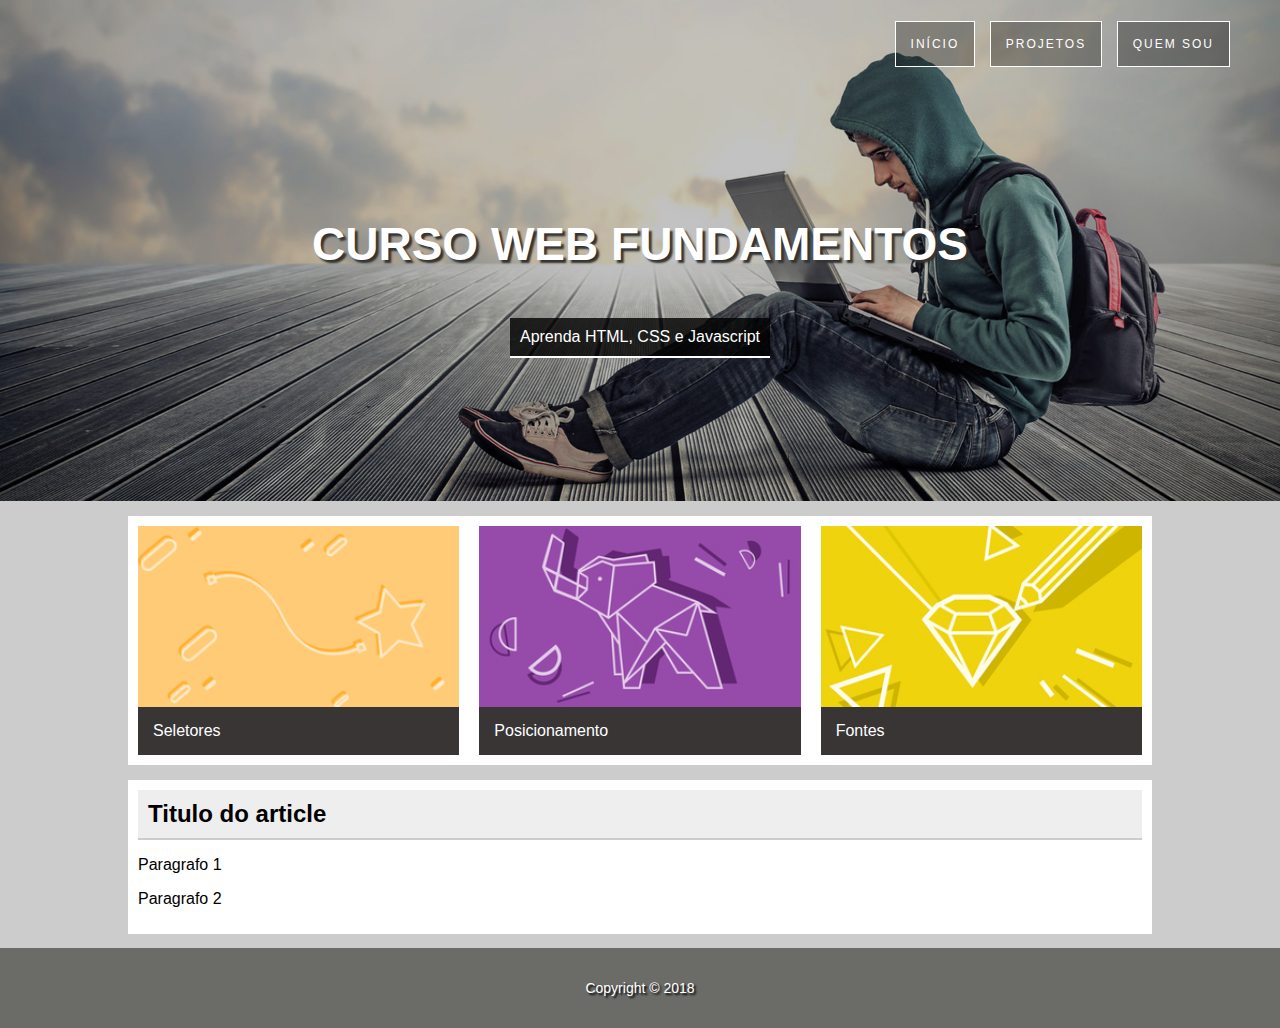
<file: Projeto-1/index.html>
<!doctype html>
<!-- doctype informa ao agente de usuario a versão do html que deve ser renderizada-->
<html lang="pt-br">
    <head>
        <title> pagina de exemplo estrutura basica </title>
        <meta charset="utf-8">
        <meta name="author" content="Daniel">
        <meta name="description" content="descrição bacanuda">
        <meta name="keywords" content="html5, tecnologia">
        
        <link rel="stylesheet" href="styles.css">
    </head>
    <body>
        
        <div id="principal">
            <header class="hero">
                <nav>
                    <ul>
                        <li><a href="index.html">Início</a></li>
                        <li><a href="#">Projetos</a></li>
                        <li><a href="#">Quem Sou</a></li>
                    </ul>
                </nav>
                <div class="hero-content">
                    <h1>Curso Web Fundamentos</h1>
                    <p>Aprenda HTML, CSS e Javascript</p>
                </div>
            </header>
            
            <main>
                
                <section class="content-section">
                    <div class="card card-1">
                        <img src="imagens/card_01.png" alt="">
                        <p>Seletores</p>
                    </div>
                    
                    <div class="card card-2">
                        <img src="imagens/card_02.jpg" alt="">
                        <p>Posicionamento</p>
                    </div>
                    
                    <div class="card card-3">
                        <img src="imagens/card_03.jpg" alt="">
                        <p>Fontes</p>
                    </div>
                </section>
                
                <section class="content-section">
                    <article>
                        <header class="content-header"><h2>Titulo do article</h2></header>
                        <p>Paragrafo 1</p>
                        <p>Paragrafo 2</p>
                    </article>
                </section>
                
            </main>
            
            <footer class="rodape">
                
                <p>Copyright &copy; 2018</p>
                
            </footer>
        </div>
        
    </body>
</html>
</file>
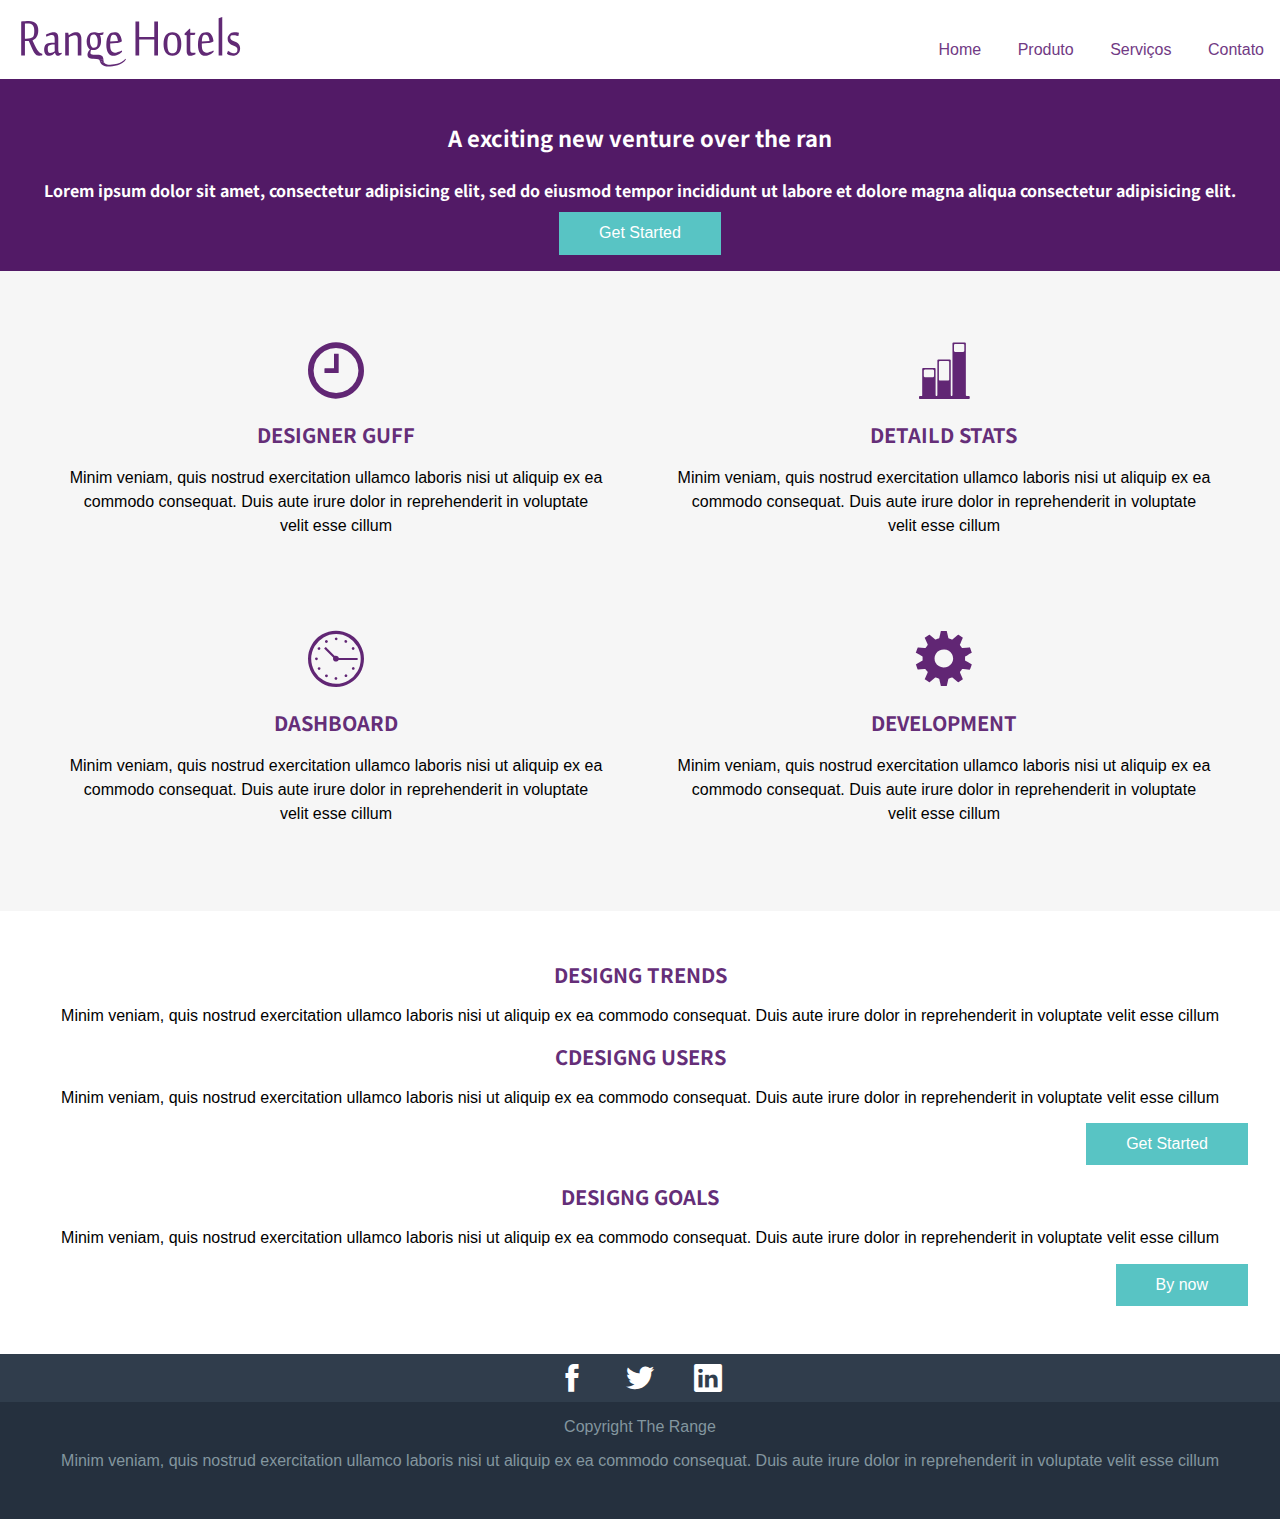
<file: Projeto_AngelsHotels-3/index.html>
<!DOCTYPE html>
<html lang="en">
<head>
    <meta charset="UTF-8">
    <meta name="viewport" content="width=device-width, initial-scale=1.0">
    <meta http-equiv="X-UA-Compatible" content="ie=edge">
    <link href="./icofont/icofont.css" rel="stylesheet">
    <link href="./normalize.css" rel="stylesheet">
    <link href="./styles.css" rel="stylesheet">
    <link rel="preconnect" href="https://fonts.gstatic.com">
    <link rel="preconnect" href="https://fonts.gstatic.com">
    <link href="https://fonts.googleapis.com/css2?family=Noto+Sans+JP:wght@300;400;500;700;900&display=swap" 
        rel="stylesheet">

    <title>Responsivo</title>

</head>
<body>

    <header class="top-header clearfix">
        <img src="./images/logo_mob.svg" alt="logotipo range hotels" class="top-header-logo">

        <nav class="top-nav">
            <ul>
                <li> <a href="#">Home</a></li>
                <li> <a href="#">Produto</a></li>
                <li> <a href="#">Serviços</a></li>
                <li> <a href="#">Contato</a></li>
            </ul>
        </nav>

    </header>

    <section class="content">
        <h1 class="content-title">A exciting new venture over the ran</h1>
        <h2 class="content-subtitle"> Lorem ipsum dolor sit amet, consectetur adipisicing elit, sed do eiusmod 
            tempor incididunt ut labore et dolore magna aliqua consectetur adipisicing elit.
        </h2>
        <a href="#" class="button">Get Started</a>
    </section>

    <section class="middle-content row">
        <article class="col-14">
            <span class="icofont-clock-time"></span>
            <h3 class ="middle-content-title">Designer Guff</h3>
            <p>Minim veniam, quis nostrud exercitation ullamco laboris nisi ut aliquip ex 
                ea commodo consequat. Duis aute irure dolor in reprehenderit in 
                voluptate velit esse cillum </p>
        </article>

        <article class="col-14">
            <span class="icofont-bars"></span>
            <h3 class ="middle-content-title"> Detaild Stats</h3>
            <p>Minim veniam, quis nostrud exercitation ullamco laboris nisi ut aliquip ex 
                ea commodo consequat. Duis aute irure dolor in reprehenderit in 
                voluptate velit esse cillum </p>
        </article>

    
        <article class="col-14">
            <span class="icofont-wall-clock"></span> 
            <h3 class ="middle-content-title">Dashboard</h3>
            <p>Minim veniam, quis nostrud exercitation ullamco laboris nisi ut aliquip ex 
                ea commodo consequat. Duis aute irure dolor in reprehenderit in 
                voluptate velit esse cillum </p>
        </article>

        <article class="col-14">
            <span class="icofont-gear"></span>
            <h3 class ="middle-content-title">Development</h3>
            <p>Minim veniam, quis nostrud exercitation ullamco laboris nisi ut aliquip ex 
                ea commodo consequat. Duis aute irure dolor in reprehenderit in 
               voluptate velit esse cillum </p>
        </article>
    </section>

    <section class="main-content">

            <article class= "main-conten-article">
                    <h3 class ="middle-content-title">Designg Trends </h3>
                    <p>Minim veniam, quis nostrud exercitation ullamco laboris nisi ut aliquip ex 
                        ea commodo consequat. Duis aute irure dolor in reprehenderit in 
                       voluptate velit esse cillum </p>
                </article>

                <article class= "main-conten-article clearfix">
                        <h3 class ="middle-content-title"> cDesigng Users </h3>
                        <p>Minim veniam, quis nostrud exercitation ullamco laboris nisi ut aliquip ex 
                            ea commodo consequat. Duis aute irure dolor in reprehenderit in 
                           voluptate velit esse cillum </p>
                        <a href="#" class="button"> Get Started</a>   
                </article>  

                <article class= "main-conten-article clearfix">
                        <h3 class ="middle-content-title"> Designg Goals </h3>
                        <p>Minim veniam, quis nostrud exercitation ullamco laboris nisi ut aliquip ex 
                            ea commodo consequat. Duis aute irure dolor in reprehenderit in 
                           voluptate velit esse cillum </p>
                        <a href="#" class="button"> By now</a>   
                </article>    
    </section>
     
    <footer class="footer">
        <ul class="footer-menu">
            <li><a href="https://www.facebook.com/lucasfilipe.ramos.10" class="icofont-facebook"><span class="hidden"></span></a></li>
            <li><a href="https://twitter.com/lucasfiliperam1"class="icofont-twitter"><span class="hidden"></span></a></li>
            <li><a href="https://www.linkedin.com/in/lucas-ramos-1b61b81bb/" class="icofont-linkedin"><span class="hidden"></span></a></li>
            
        </ul>
        
        <p>Copyright The Range</p>
        <p>Minim veniam, quis nostrud exercitation ullamco laboris nisi ut aliquip ex ea 
            commodo consequat. Duis aute irure dolor in reprehenderit in 
            voluptate velit esse cillum</p>
    </footer>
    
</body>
</html>
</file>
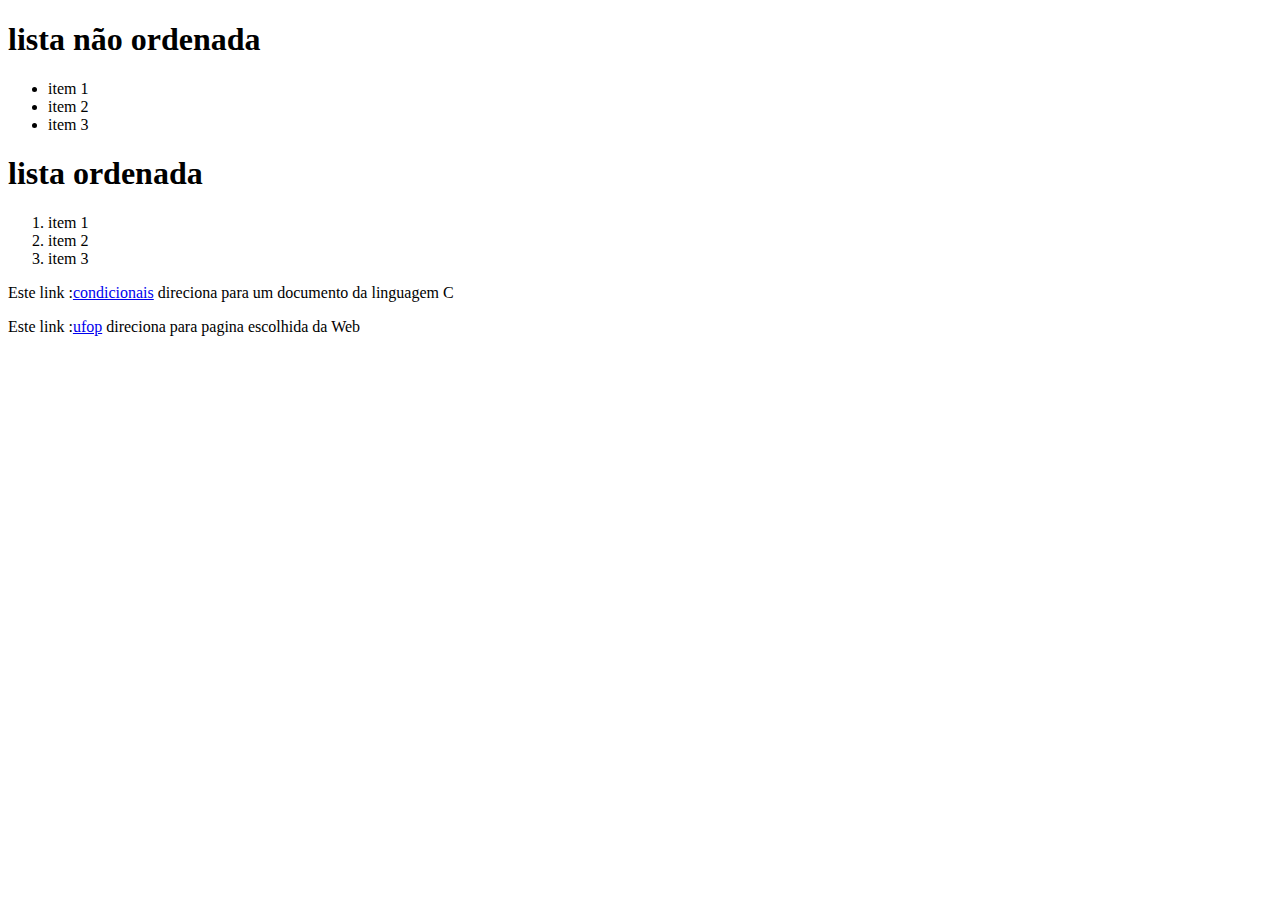
<file: 01.html>
<!DOCTYPE html>
<html>
<head>
	<title></title>
</head>
<body>
	<h1>lista não ordenada</h1>
	<ul>
		<li>item 1</li>
		<li>item 2</li>
		<li>item 3</li>

	</ul>
	<h1>lista ordenada</h1>
	<ol>
		<li>item 1</li>
		<li>item 2</li>
		<li>item 3</li>
	</ol>
	<p>Este link :<a href="https://www.duolingo.com/learn">condicionais</a> direciona para um documento da linguagem C</p>
	<p>Este link :<a href= "https://www.duolingo.com/learn" target="_blank">ufop</a> direciona para pagina escolhida da Web</p>
	
</body>
</html>
</file>
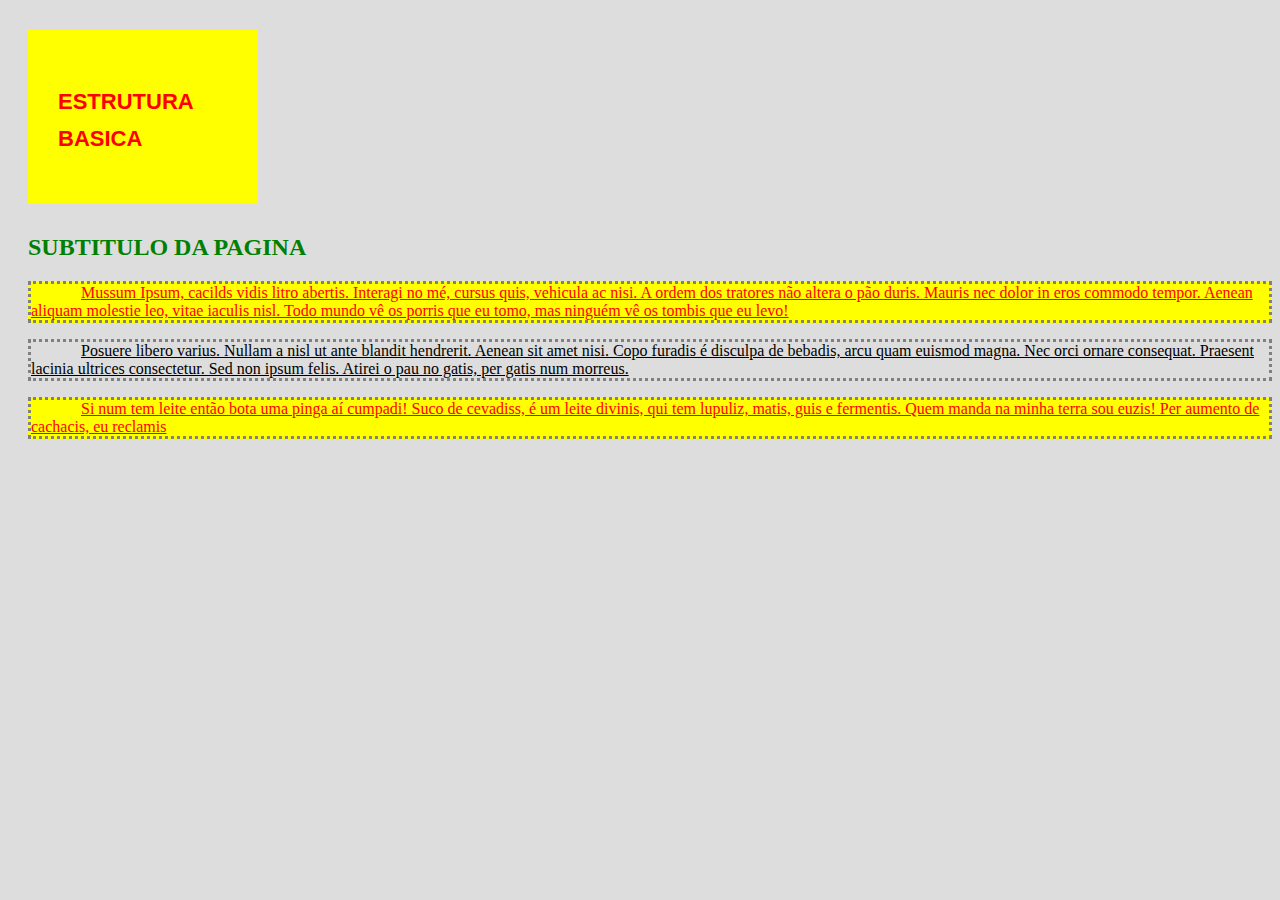
<file: 05_inicioCSS.html>
<!DOCTYPE html>
<html lang="pt-br">
<head>
	<title>pagina de exemplo estrura basica</title>
	<meta charset="utf-8"> <!--informa o tipo de caractere-->
	<meta name="author" content="Lucas">
	<meta name="description" content="lista de documentos">
	<meta name="keywords" content="html5, tecnologia">
	<style type="text/css">
		h1{
			font-family: helvetica, sans-serif;
			font size: 30px;
			font-style: normal;
			font-variant: small-caps;
			color: red; 
			background-color: yellow;
			margin-left: 20px;
			margin-top: 30px;
			margin-bottom: 30px;
			padding-left:30px;
			padding-bottom: 50px;
			padding-top: 50px;
			padding-right: 20px;
			width: 180px;
			
		}
		p{
			font-variant: normal;
			text-align: left;
			text-decoration: underline;
			text-indent: 50px;
			text-transform:  none;
			margin-left: 20px;
			border-style: dotted;
			border width: 5px;
			border-color: gray;
		}
		h2{
			text-transform: uppercase;
			font font-family: arial;
			color: green;
			margin-left: 20px;

		}
		body{
			background-color: #ddd; 
		}
		.destaque{
			color: red;
			background-color: yellow; 
		}

	</style>
</head>
<body>
	<h1>estrutura basica</h1>
	<h2>subtitulo da pagina</h2>
	<p class="destaque">Mussum Ipsum, cacilds vidis litro abertis. Interagi no mé, cursus quis, vehicula ac nisi. A ordem dos tratores não altera o pão duris. Mauris nec dolor in eros commodo tempor. Aenean aliquam molestie leo, vitae iaculis nisl. Todo mundo vê os porris que eu tomo, mas ninguém vê os tombis que eu levo!</p>

	<p>Posuere libero varius. Nullam a nisl ut ante blandit hendrerit. Aenean sit amet nisi. Copo furadis é disculpa de bebadis, arcu quam euismod magna. Nec orci ornare consequat. Praesent lacinia ultrices consectetur. Sed non ipsum felis. Atirei o pau no gatis, per gatis num morreus.</p>

	<p class="destaque">Si num tem leite então bota uma pinga aí cumpadi! Suco de cevadiss, é um leite divinis, qui tem lupuliz, matis, guis e fermentis. Quem manda na minha terra sou euzis! Per aumento de cachacis, eu reclamis</p>

</body>
</html>
</file>
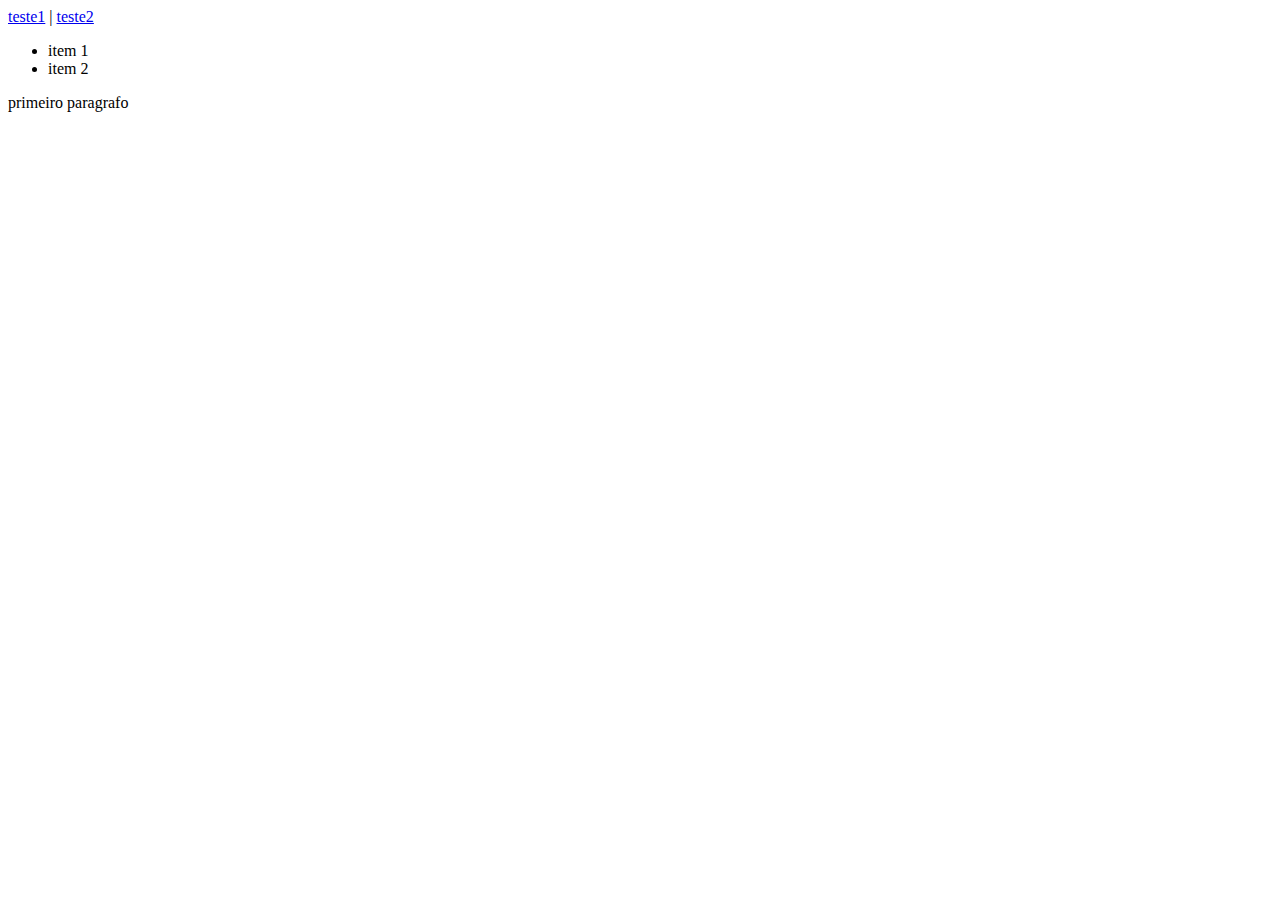
<file: 06_links_CSS.html>
<!DOCTYPE html>
<html lang="pt-br">
<head>
	<title>pagina de exemplo estrura basica</title>
	<meta charset="utf-8"> <!--informa o tipo de caractere-->
	<meta name="author" content="Lucas">
	<meta name="description" content="lista de documentos">
	<meta name="keywords" content="html5, tecnologia">
	<style>
		a:hover{
			color: red;
		}
		a:visited{
			color: black;
			width: 250px;
			margin: auto;

		}
		
	</style>
<body>
	<a href="https://github.com/">teste1</a> |
	<a href="https://github.com/">teste2</a>

	<ul>
		<li>item 1</li>
		<li>item 2</li>

	</ul>
	<p>primeiro paragrafo</p>
</body>
</html>
</file>
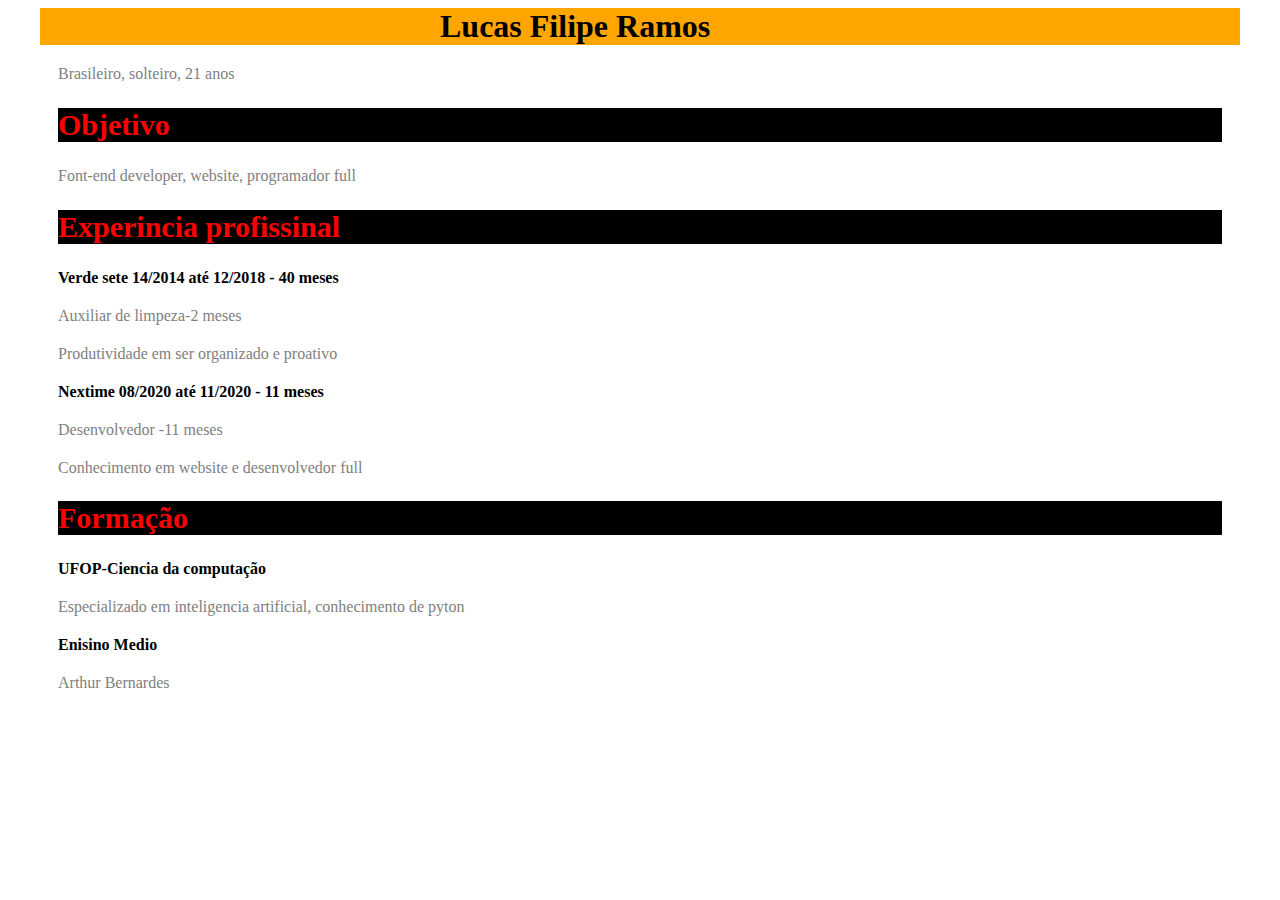
<file: 07_curriculo.html>
<!DOCTYPE html>
<html lang="pt-br">
<head>
	<title>curriculo</title>
	<meta charset="utf-8"> <!--informa o tipo de caractere-->
	<meta name="author" content="Lucas">
	<meta name="description" content="lista de documentos">
	<meta name="keywords" content="html5, tecnologia">
	<style>

	h1{
		width: 800px;
		margin: auto;
		background-color: orange;		
		padding-left:400px;
	}	

	.paragrafos{	
		margin-top: 20px;
		margin-left: 50px;
		margin-bottom: 20px;
		font-family: cursive;
		color: gray;
	
	}
	.subtitulos{
		margin-left: 50px;
		color: red;
		background-color: black;
		margin-right: 50px;
		font-size: 30px;

	}
	.paragrafos2{	
		margin-top: 20px;
		margin-left: 50px;
		margin-bottom: 20px;

	</style>
</head>
	<body>
	<h1>Lucas Filipe Ramos</h1>
	<p class="paragrafos">Brasileiro, solteiro, 21 anos</p>
	<h2 class="subtitulos">Objetivo</h2>
	<p class="paragrafos">Font-end developer, website, programador full</p>
	<h2 class="subtitulos" >Experincia profissinal</h2>
	<p class="paragrafos2"><strong>Verde sete 14/2014 até 12/2018 - 40 meses</strong></p>
	<p class="paragrafos">Auxiliar de limpeza-2 meses</p>
	<p class="paragrafos">Produtividade em ser organizado e proativo</p>
	<p class="paragrafos2"><strong>Nextime 08/2020 até 11/2020 - 11 meses</strong></p>
	<p class="paragrafos">Desenvolvedor -11 meses</p>
	<p class="paragrafos">Conhecimento em website e desenvolvedor full</p>
	<h2 class="subtitulos">Formação</h2>
	<p class="paragrafos2"><strong>UFOP-Ciencia da computação</strong></p>
	<p class="paragrafos">Especializado em  inteligencia artificial, conhecimento de pyton</p>
	<p class="paragrafos2"><strong>Enisino Medio</strong></p>
	<p class="paragrafos">Arthur Bernardes</p>

	</body>
</html>
</file>
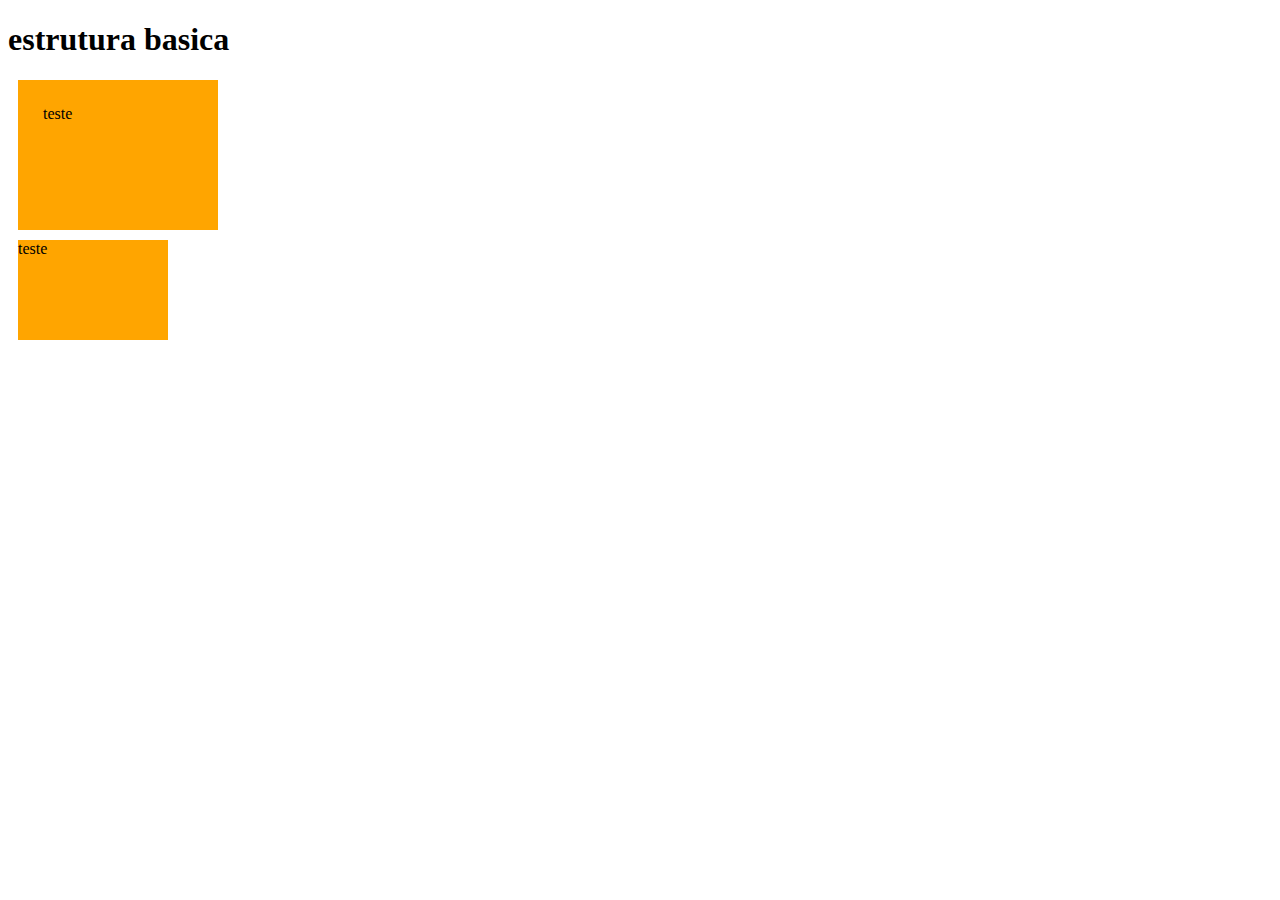
<file: 10_boxsizing.html>
<!DOCTYPE html>
<html lang="pt-br">
<head>
	<title>pagina de exemplo estrura basica</title>
	<meta charset="utf-8"> <!--informa o tipo de caractere-->
	<meta name="author" content="Lucas">
	<meta name="description" content="lista de documentos">
	<meta name="keywords" content="html5, tecnologia">
	<style>
		div{
			background: orange;
			width: 150px;
			height: 100px;
			margin: 10px;

		}
		#div1 {
			padding: 25px;
		}
	</style>
</head>
<body>
	<h1>estrutura basica</h1>
	<div id="div1">teste</div>
	<div id="div2">teste</div>

</body>
</html>
</file>
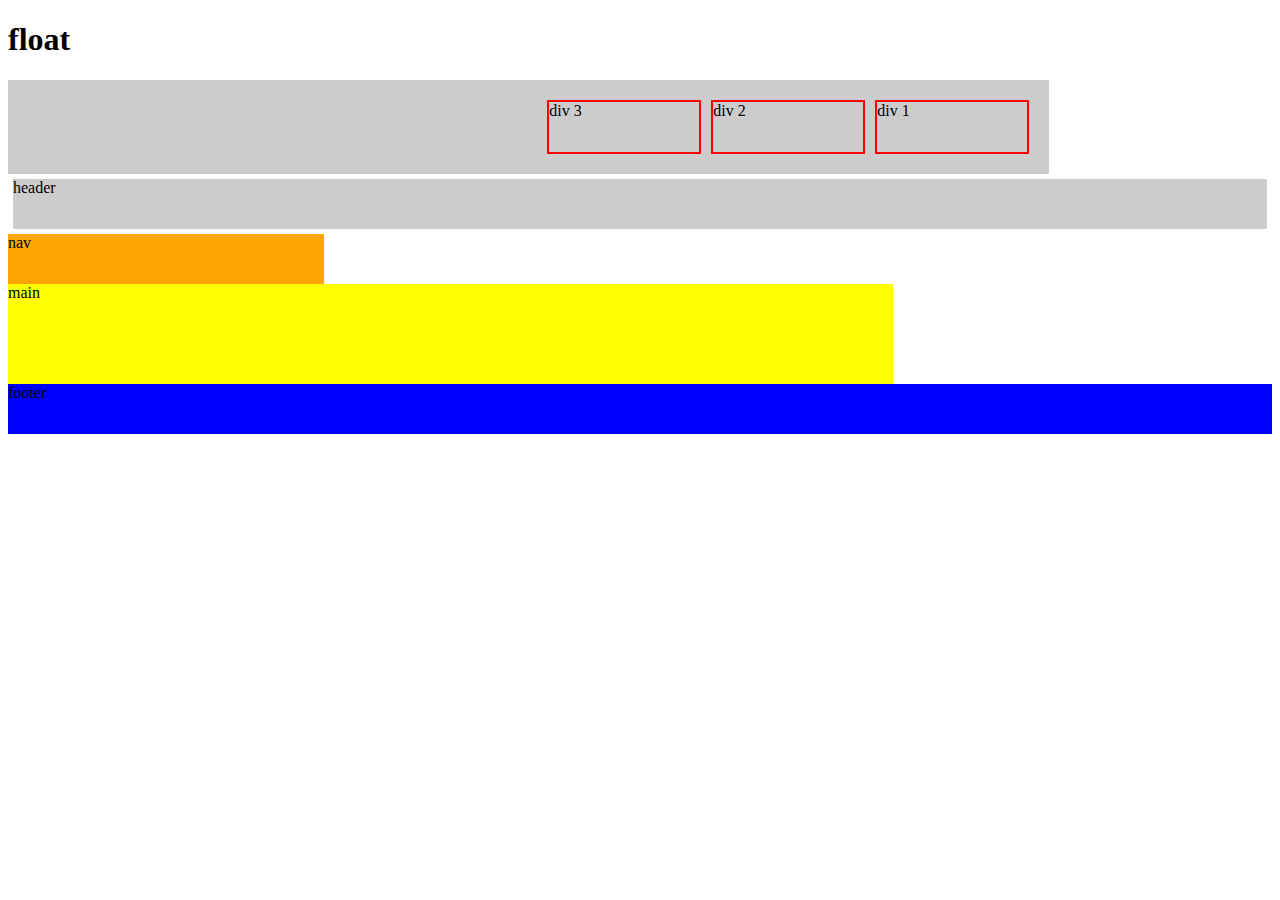
<file: 11_float.html>
<!DOCTYPE html>
<html lang="pt-br">
<head>
	<title>pagina de exemplo estrura basica</title>
	<meta charset="utf-8"> <!--informa o tipo de caractere-->
	<meta name="author" content="Lucas">
	<meta name="description" content="lista de documentos">
	<meta name="keywords" content="html5, tecnologia">
	<style type="text/css">
		#container{
			width: 80%;
			padding: 15px;
			background: #ccc;
			overflow: auto;
		}
		#container div{
			width: 150px;
			height: 50px;
			border: 2px solid red;
			margin: 5px;
		}
		
		#div1{
			float: right;
		}

		#div2{
			float: right;
		}

		#div3{
			float: right;
		}

		header{
			background: #ccc;
			height: 50px;
			margin: 5px;
		}

		nav{
			width: 25%;
			height: 50px;
			background: orange;
		}

		main{
			width: 70%;
			height: 100px;
			background: yellow;
		}

		footer{
			height: 50px;
			background: blue;
		}

	</style>
</head>
<body>
	<h1>float</h1>
	<div id="container">
		<div id="div1">div 1</div>	
		<div id="div2">div 2</div>
		<div id="div3">div 3</div>
	</div>
	<header>header</header>
	<nav>nav</nav>
	<main>main</main>
	<footer>footer</footer>
		
</body>
</html>
</file>
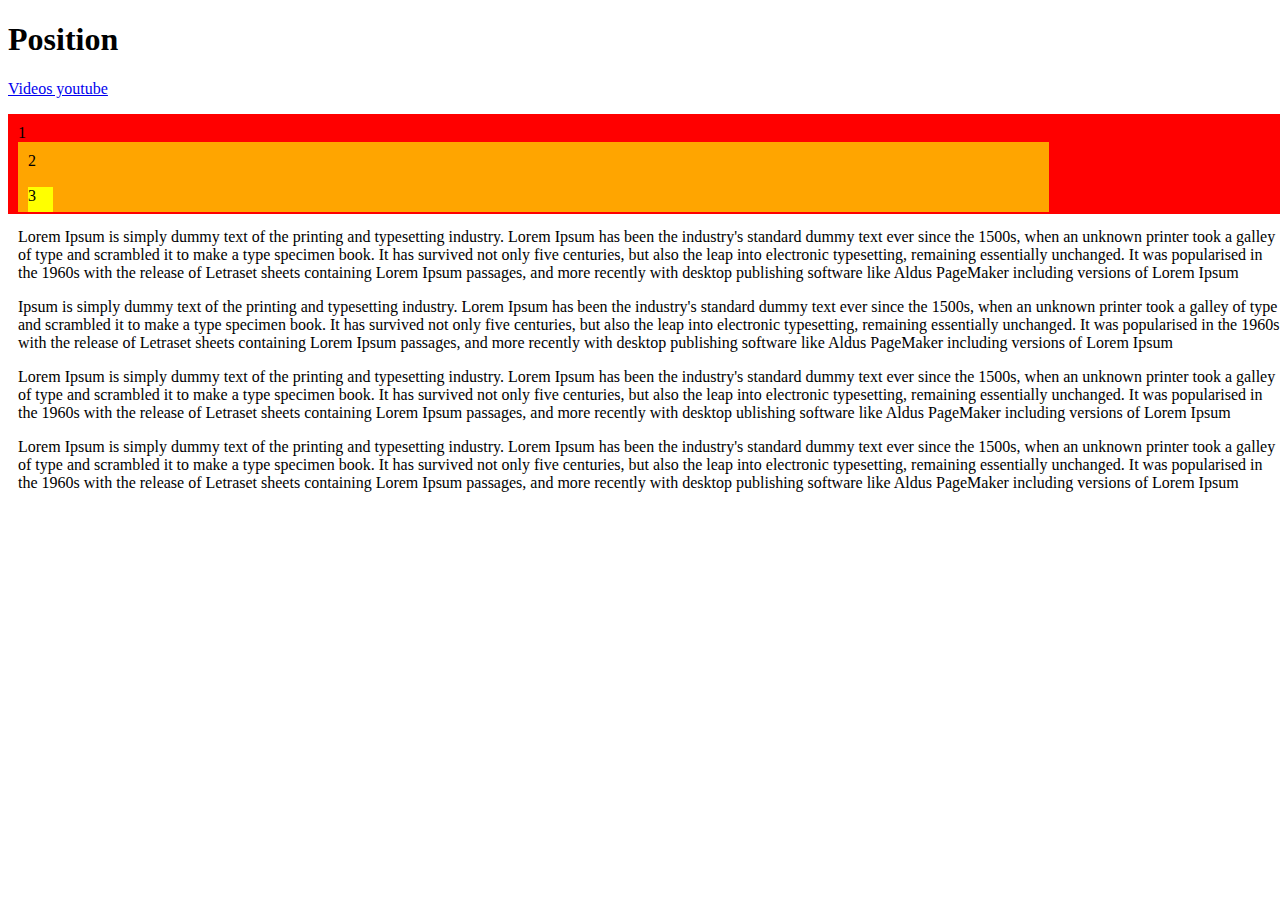
<file: 12_position.html>
<!DOCTYPE html>
<html lang="en">
<head>
    <meta charset="UTF-8">
    <meta name="viewport" content="width=device-width, initial-scale=1.0">
    <meta http-equiv="X-UA-Compatible" content="ie=edge">
    <title>Document</title>
</head>

    <style>
        #um{
            background: red;
            padding: 10px;
            width: 100%;
            height: 80px;

        }

        #dois{
            background: orange;
            padding: 10px;
            width: 80%;
            height: 50px;
            position: relative;
        }

        #tres{
            background: yellow;
            width: 25px;
            height: 25px;
            position: absolute;
            bottom: 0;
        }
    </style>

<body>
    <h1>Position</h1>
    <p><a href="https://www.youtube.com/">Videos youtube</a></p>

    <div id="container">
        <div id="um">1
            <div id="dois">2
                <div id="tres">3</div>
    </div>

    <p>Lorem Ipsum is simply dummy text of the printing and typesetting industry. Lorem Ipsum 
        has been the industry's standard dummy text ever since the 1500s, when an unknown
         printer took a galley of type and scrambled it to make a type specimen book. 
         It has survived not only five centuries, but also the leap into electronic typesetting,
          remaining essentially unchanged. It was popularised in the 1960s with the release
           of Letraset sheets containing Lorem Ipsum passages, and more recently with desktop 
           publishing software like Aldus PageMaker including versions of Lorem Ipsum</p>
    
    <p> Ipsum is simply dummy text of the printing and typesetting industry. Lorem Ipsum 
        has been the industry's standard dummy text ever since the 1500s, when an unknown
        printer took a galley of type and scrambled it to make a type specimen book. 
        It has survived not only five centuries, but also the leap into electronic typesetting,
        remaining essentially unchanged. It was popularised in the 1960s with the release
        of Letraset sheets containing Lorem Ipsum passages, and more recently with desktop 
          publishing software like Aldus PageMaker including versions of Lorem Ipsum</p>
     
    <p>Lorem Ipsum is simply dummy text of the printing and typesetting industry. Lorem Ipsum                    
         has been the industry's standard dummy text ever since the 1500s, when an unknown
         printer took a galley of type and scrambled it to make a type specimen book. 
         It has survived not only five centuries, but also the leap into electronic typesetting,
      remaining essentially unchanged. It was popularised in the 1960s with the release
        of Letraset sheets containing Lorem Ipsum passages, and more recently with desktop 
        ublishing software like Aldus PageMaker including versions of Lorem Ipsum</p>

       <p>Lorem Ipsum is simply dummy text of the printing and typesetting industry. Lorem Ipsum 
        has been the industry's standard dummy text ever since the 1500s, when an unknown          printer took a galley of type and scrambled it to make a type specimen book. 
        It has survived not only five centuries, but also the leap into electronic typesetting,
        remaining essentially unchanged. It was popularised in the 1960s with the release
        of Letraset sheets containing Lorem Ipsum passages, and more recently with desktop 
         publishing software like Aldus PageMaker including versions of Lorem Ipsum</p>
</body>
</html>
</file>
<file: Projeto-1/styles.css>
body{
    font-family: arial, sans-serif;
    background: #ccc;
    margin: 0;
}

.hero{
    background-image: url(./imagens/bg-3.jpg);
    height: 500px;
    background-position: right center;
    background-size: cover;
    border-top: 1px solid transparent;
}

.hero-content{
    text-align: center;
    color: white;
    margin-top: 150px;
}

.hero-content h1{
    text-transform: uppercase;
    font-size: 46px;
    text-shadow: 3px 3px 2px #333;
}
.hero-content p{
    background-color: rgba(0,0,0, .8);
    display: inline-block;
    padding: 10px;
    border-bottom: 2px solid white;
}


.hero nav ul{
    text-align: right;
    margin: 20px 50px 0 0;
}

.hero nav li{
    display: inline-block;
    list-style: none;
    margin-left: 10px;
    border: 1px solid white;
}
.hero nav a{
    background: rgba(0,0,0, 0.3);
    display: block;
    padding: 15px;
    color: white;
    text-decoration: none;
    text-transform: uppercase;
    font-size: 12px;
    letter-spacing: 2px;
}
.hero nav a:hover{
    background: rgba(0,0,0, 0.5);
}


main{
    width: 80%;
    margin: auto;
}

.content-section{
    background-color: white;
    padding: 10px;
    margin-top: 15px;
    overflow: auto;
}

.card{
    width: 32%;
    float: left;
    box-sizing: border-box;
}
.card-1, .card-2{
    margin-right: 2%;
}
.card img {
   width: 100%; 
    display: block;
}
.card p{
    background-color: #393535;
    color: white;
    margin: 0;
    padding: 15px;
}

.content-header{
    border-bottom: solid 2px #ccc;
	padding: 10px;
	
	background: #eee;
}
.content-header h2{
    margin:0;
}

.rodape{
    height: 80px;
	color: white;
	font-size: 14px;
	text-align: center;
	text-shadow: 2px 2px 2px black;
	background: #6b6c68;
    line-height: 80px;
}
</file>
<file: Projeto_AngelsHotels-3/icofont/icofont.css>
/*! 
* @package IcoFont 
* @version 1.0.1 
* @author IcoFont https://icofont.com 
* @copyright Copyright (c) 2015 - 2021 IcoFont 
* @license - https://icofont.com/license/
*/

@font-face
{
 
  font-family: "IcoFont";
font-weight: normal;
font-style: "Regular";
src: url("./fonts/icofont.woff2") format("woff2"),
url("./fonts/icofont.woff") format("woff");
}

[class^="icofont-"], [class*=" icofont-"]
{
  font-family: 'IcoFont' !important;
  speak: none;
  font-style: normal;
  font-weight: normal;
  font-variant: normal;
  text-transform: none;
  white-space: nowrap;
  word-wrap: normal;
  direction: ltr;
  line-height: 1;
/* Better Font Rendering =========== */
  -webkit-font-feature-settings: "liga";
  -webkit-font-smoothing: antialiased;
}

.icofont-gear:before
{
  content: "\ef3a";
}

.icofont-clock-time:before
{
  content: "\eedc";
}

.icofont-bars:before
{
  content: "\eeaf";
}

.icofont-wall-clock:before
{
  content: "\f022";
}

.icofont-facebook:before
{
  content: "\ed37";
}

.icofont-twitter:before
{
  content: "\ed7a";
}

.icofont-linkedin:before
{
  content: "\ed4d";
}

.icofont-xs
{
  font-size: .5em;
}

.icofont-sm
{
  font-size: .75em;
}

.icofont-md
{
  font-size: 1.25em;
}

.icofont-lg
{
  font-size: 1.5em;
}

.icofont-1x
{
  font-size: 1em;
}

.icofont-2x
{
  font-size: 2em;
}

.icofont-3x
{
  font-size: 3em;
}

.icofont-4x
{
  font-size: 4em;
}

.icofont-5x
{
  font-size: 5em;
}

.icofont-6x
{
  font-size: 6em;
}

.icofont-7x
{
  font-size: 7em;
}

.icofont-8x
{
  font-size: 8em;
}

.icofont-9x
{
  font-size: 9em;
}

.icofont-10x
{
  font-size: 10em;
}

.icofont-fw
{
  text-align: center;
  width: 1.25em;
}

.icofont-ul
{
  list-style-type: none;
  padding-left: 0;
  margin-left: 0;
}

.icofont-ul > li
{
  position: relative;
  line-height: 2em;
}

.icofont-ul > li .icofont
{
  display: inline-block;
  vertical-align: middle;
}

.icofont-border
{
  border: solid 0.08em #f1f1f1;
  border-radius: .1em;
  padding: .2em .25em .15em;
}

.icofont-pull-left
{
  float: left;
}

.icofont-pull-right
{
  float: right;
}

.icofont.icofont-pull-left
{
  margin-right: .3em;
}

.icofont.icofont-pull-right
{
  margin-left: .3em;
}

.icofont-spin
{
  -webkit-animation: icofont-spin 2s infinite linear;
  animation: icofont-spin 2s infinite linear;
  display: inline-block;
}

.icofont-pulse
{
  -webkit-animation: icofont-spin 1s infinite steps(8);
  animation: icofont-spin 1s infinite steps(8);
  display: inline-block;
}

@-webkit-keyframes icofont-spin
{
  0%
  {
    -webkit-transform: rotate(0deg);
    transform: rotate(0deg);
  }

  100%
  {
    -webkit-transform: rotate(360deg);
    transform: rotate(360deg);
  }
}

@keyframes icofont-spin
{
  0%
  {
    -webkit-transform: rotate(0deg);
    transform: rotate(0deg);
  }

  100%
  {
    -webkit-transform: rotate(360deg);
    transform: rotate(360deg);
  }
}

.icofont-rotate-90
{
  -ms-filter: "progid:DXImageTransform.Microsoft.BasicImage(rotation=1)";
  -webkit-transform: rotate(90deg);
  transform: rotate(90deg);
}

.icofont-rotate-180
{
  -ms-filter: "progid:DXImageTransform.Microsoft.BasicImage(rotation=2)";
  -webkit-transform: rotate(180deg);
  transform: rotate(180deg);
}

.icofont-rotate-270
{
  -ms-filter: "progid:DXImageTransform.Microsoft.BasicImage(rotation=3)";
  -webkit-transform: rotate(270deg);
  transform: rotate(270deg);
}

.icofont-flip-horizontal
{
  -ms-filter: "progid:DXImageTransform.Microsoft.BasicImage(rotation=0, mirror=1)";
  -webkit-transform: scale(-1, 1);
  transform: scale(-1, 1);
}

.icofont-flip-vertical
{
  -ms-filter: "progid:DXImageTransform.Microsoft.BasicImage(rotation=2, mirror=1)";
  -webkit-transform: scale(1, -1);
  transform: scale(1, -1);
}

.icofont-flip-horizontal.icofont-flip-vertical
{
  -ms-filter: "progid:DXImageTransform.Microsoft.BasicImage(rotation=2, mirror=1)";
  -webkit-transform: scale(-1, -1);
  transform: scale(-1, -1);
}

:root .icofont-rotate-90,
	:root .icofont-rotate-180,
	:root .icofont-rotate-270,
	:root .icofont-flip-horizontal,
	:root .icofont-flip-vertical
{
  -webkit-filter: none;
  filter: none;
  display: inline-block;
}

.icofont-inverse
{
  color: #fff;
}

.sr-only
{
  border: 0;
  clip: rect(0, 0, 0, 0);
  height: 1px;
  margin: -1px;
  overflow: hidden;
  padding: 0;
  position: absolute;
  width: 1px;
}

.sr-only-focusable:active,
	.sr-only-focusable:focus
{
  clip: auto;
  height: auto;
  margin: 0;
  overflow: visible;
  position: static;
  width: auto;
}
</file>
<file: Projeto_AngelsHotels-3/styles.css>
@charset "UTF-8";

html{
    font-family: sans-serif;
}

h1, h2, h3, h4, h5, h6{
    font-family: 'Noto Sans JP', sans-serif;
}

.clearfix:after{
    content: ' ';
    display: block;
    clear: both;
}

.row:after{
    content: ' ';
    display: block;
    clear: both;
}

/*butoes=======================================*/

.button{
    display: inline-block;
    background: #58c4c4;
    padding: .75em 2.5em;
    color: white;
    text-decoration: none;
}

.button:hover{
    background: #37a0a0;
}

/*cabeçalho ==================================*/

.top-header{
    text-align: center;
}

.top-header-logo{
    margin: .5em;
}

.top-nav{
    background: #612674;
    text-align: center;
}

.top-nav ul{
    margin: 0;
    padding: 0;
    list-style: none;
}

.top-nav a{
    color: white;
    text-decoration: none;
    padding: 1em;
    display: block;
}

.top-nav a:hover{
    background: #7c3792;
}

/*Seçoes===============================================*/
.content{
    padding: 1em;
    text-align: center;
    background: #f6f6f6;
}

.content-title{
    color: #612674;
    font-size: 1.375em; /*22 / 16*/
    margin: 1.375em;

}

.content-subtitle{
    color: #a87bb7;
    font-size: 1em;
}

.middle-content{
    padding: 2em;
    background: #f6f6f6;
    text-align: center; 
}

.middle-content-title{
    font-size: 1.25em;
    color: #652e78;
    text-transform: uppercase;
}
.middle-content p{
    line-height: 1.5em;
}

.middle-content span[class]{
    font-size: 4em;
    color: #612674;
}

.main-content {
    padding: 2em;
    text-align: center;
}

.main-content-article{
    margin-bottom: 3.5em;
}

.main-content p{
    line-height: 1.2;
}

.footer{
    background: #25303e;
    color: #83969f;
    text-align: center;
    padding-bottom: 2em;
}

.footer-menu{
    background: #303d4c;
    padding: .5em;
}

.footer-menu li{
    display: inline-block;
    margin: 0 1em;
}

.footer-menu a{
    font-size: 1.1em;
    color: white;
    text-decoration: none;
}

.footer-menu a[class]{
    font-size: 2em;
}

@media screen and (min-width: 48.75em) { /*720px / 16*/
        
        .top-header-logo{
            float: left;
        }

        .top-nav{
            background: transparent;
            float: right;
            margin-top: 25px;
        }

        .top-nav ul{
            margin: 0;
            padding: 0;
        
        }

        .top-nav li{
            display: inline-block;
        }

        .top-nav a{
            color: #713a84;
        }

        .top-nav a:hover{
            background: #e7d9fd;
        }

        .content{
            background: #521a66;
            color: white;
        }

        .content-title{
            color: white;
        }

        .content-subtitle{
            color: white;
        }

        .col-14{
            width: 44%;
            margin: 3%;
            float: left;

        }

        .main-conten-article .button{
            float: right;
        }
}
</file>
